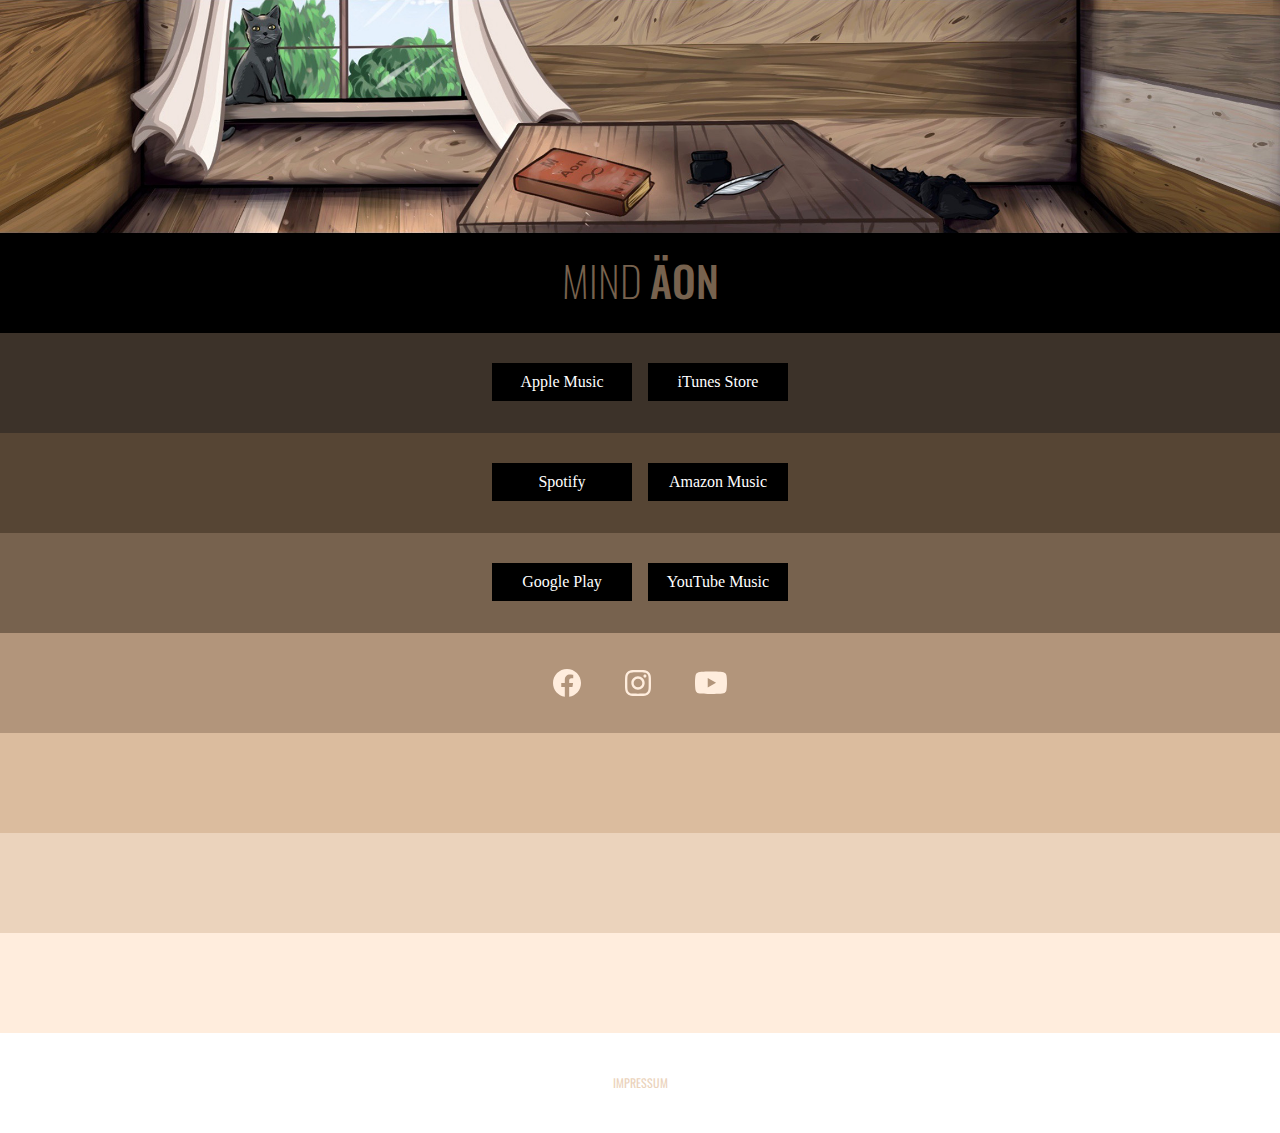
<file: index.html>
<!doctype html>
<meta charset="UTF-8">
<meta name="viewport" content="initial-scale=1, width=device-width, viewport-fit=cover">
<meta name="description" content="Die offizielle Homepage von Bright Phoenix &amp; Mind."/>

<title>Bright Phoenix &amp; Mind</title>

<link href="assets/style.css" rel="stylesheet">
<link href="https://fonts.googleapis.com/css?family=Oswald:200,400,500&display=swap" rel="stylesheet">

<div>
  <img class="banner" src="assets/banner.jpg">

  <div class="one">
    <h1>
      MIND
      <span class="byline">&Auml;ON</span>
    </h1>
  </div>

  <div class="two">
    <ul>
      <a href="https://music.apple.com/de/album/%C3%A4on-single/1470193820">
        <li class="button applemusic">
          Apple Music
        </li>
      </a>

      <a href="https://music.apple.com/de/album/%C3%A4on-single/1470193820?app=itunes">
        <li class="button itunes">
          iTunes Store
        </li>
      </a>
  </div>

  <div class="three">
    <ul>
      <a href="https://open.spotify.com/track/0jD0izJSoMlOLcezXqTf0b?si=UgFSJ1mbQCWCZMN5BzPCSQ">
        <li class="button spotify">
          Spotify
        </li>
      </a>

      <a href="https://www.amazon.de/Äon-Mind/dp/B07TLS3VMR/ref=mp_s_a_1_1?keywords=mind+äon&qid=1562231434&s=gateway&sr=8-1">
        <li class="button amazon">
          Amazon Music
        </li>
      </a>
  </div>

  <div class="four">
    <ul>
      <a href="https://play.google.com/store/music/album/Mind_Äon?id=Bairlspepqjdfolqjentczxirny&hl=de">
        <li class="button google">
          Google Play
        </li>
      </a>

      <a href="https://music.youtube.com/watch?v=6DsYD_Dlc_8&feature=share">
        <li class="button youtube">
          YouTube Music
        </li>
      </a>
  </div>

  <div class="five">
    <a href="https://facebook.com/BrightPhoenixandMind/">
      <svg class="social" xmlns="http://www.w3.org/2000/svg" width="28" height="28" viewBox="0 0 28 28">
        <path fill-rule="evenodd" d="M28,14 C28,6.26800781 21.7319922,0 14,0 C6.26800781,0 0,6.26800781 0,14 C0,20.9878047 5.11959766,26.7796484 11.8125,27.8299219 L11.8125,18.046875 L8.2578125,18.046875 L8.2578125,14 L11.8125,14 L11.8125,10.915625 C11.8125,7.406875 13.9026016,5.46875 17.1005078,5.46875 C18.6322227,5.46875 20.234375,5.7421875 20.234375,5.7421875 L20.234375,9.1875 L18.4690078,9.1875 C16.7298633,9.1875 16.1875,10.2666758 16.1875,11.3738242 L16.1875,14 L20.0703125,14 L19.4496094,18.046875 L16.1875,18.046875 L16.1875,27.8299219 C22.8804023,26.7796484 28,20.9878047 28,14"/>
      </svg>
    </a>

    <a href="https://www.instagram.com/bpmoffiziell/">
      <svg class="social" xmlns="http://www.w3.org/2000/svg" width="26" height="26" viewBox="0 0 26 26">
        <g fill-rule="evenodd">
          <path d="M12.9959246,0.00820238095 C9.4664246,0.00820238095 9.02385714,0.0231626984 7.63770635,0.0864087302 C6.25444444,0.1495 5.30972619,0.369210317 4.48309127,0.690496032 C3.62849603,1.02256349 2.90374603,1.46693651 2.18121429,2.18941667 C1.45873413,2.91194841 1.01436111,3.63669841 0.682293651,4.49129365 C0.361007937,5.31792857 0.141297619,6.26264683 0.0782063492,7.64590873 C0.0149603175,9.03205952 0,9.47462698 0,13.004127 C0,16.5335754 0.0149603175,16.9761429 0.0782063492,18.3622937 C0.141297619,19.7455556 0.361007937,20.6902738 0.682293651,21.5169087 C1.01436111,22.371504 1.45873413,23.096254 2.18121429,23.8187857 C2.90374603,24.5412659 3.62849603,24.9856389 4.48309127,25.3177579 C5.30972619,25.6389921 6.25444444,25.8587024 7.63770635,25.9217937 C9.02385714,25.9850397 9.4664246,26 12.9959246,26 C16.525373,26 16.9679405,25.9850397 18.3540913,25.9217937 C19.7373532,25.8587024 20.6820714,25.6389921 21.5087063,25.3177579 C22.3633016,24.9856389 23.0880516,24.5412659 23.8105833,23.8187857 C24.5330635,23.096254 24.9774365,22.371504 25.3095556,21.5169087 C25.6307897,20.6902738 25.8505,19.7455556 25.9135913,18.3622937 C25.9768373,16.9761429 25.9917976,16.5335754 25.9917976,13.004127 C25.9917976,9.47462698 25.9768373,9.03205952 25.9135913,7.64590873 C25.8505,6.26264683 25.6307897,5.31792857 25.3095556,4.49129365 C24.9774365,3.63669841 24.5330635,2.91194841 23.8105833,2.18941667 C23.0880516,1.46693651 22.3633016,1.02256349 21.5087063,0.690496032 C20.6820714,0.369210317 19.7373532,0.1495 18.3540913,0.0864087302 C16.9679405,0.0231626984 16.525373,0.00820238095 12.9959246,0.00820238095 Z M12.9959246,2.34980159 C16.4659444,2.34980159 16.8769921,2.36305952 18.2473571,2.42558333 C19.5144444,2.48336111 20.2025675,2.6950754 20.6605079,2.87305159 C21.267123,3.10880556 21.7000437,3.39042063 22.1547857,3.84521429 C22.6095794,4.29995635 22.8911944,4.73287698 23.1269484,5.33949206 C23.3049246,5.79743254 23.5166389,6.48555556 23.5744167,7.75264286 C23.6369405,9.12300794 23.6501984,9.53405556 23.6501984,13.004127 C23.6501984,16.4741468 23.6369405,16.8851944 23.5744167,18.2555595 C23.5166389,19.5226468 23.3049246,20.2107698 23.1269484,20.6687103 C22.8911944,21.2753254 22.6095794,21.708246 22.1547857,22.1629881 C21.7000437,22.6177817 21.267123,22.8993968 20.6605079,23.1351508 C20.2025675,23.313127 19.5144444,23.5248413 18.2473571,23.582619 C16.8771984,23.6451429 16.4662024,23.6584008 12.9959246,23.6584008 C9.52559524,23.6584008 9.11465079,23.6451429 7.74444048,23.582619 C6.47735317,23.5248413 5.78923016,23.313127 5.33128968,23.1351508 C4.7246746,22.8993968 4.29175397,22.6177817 3.8370119,22.1629881 C3.38226984,21.708246 3.10060317,21.2753254 2.86484921,20.6687103 C2.68687302,20.2107698 2.47515873,19.5226468 2.41738095,18.2555595 C2.35485714,16.8851944 2.34159921,16.4741468 2.34159921,13.004127 C2.34159921,9.53405556 2.35485714,9.12300794 2.41738095,7.75264286 C2.47515873,6.48555556 2.68687302,5.79743254 2.86484921,5.33949206 C3.10060317,4.73287698 3.38221825,4.29995635 3.8370119,3.84521429 C4.29175397,3.39042063 4.7246746,3.10880556 5.33128968,2.87305159 C5.78923016,2.6950754 6.47735317,2.48336111 7.74444048,2.42558333 C9.11480556,2.36305952 9.52585317,2.34980159 12.9959246,2.34980159 L12.9959246,2.34980159 Z"/>
          <path d="M12.9959246 17.3360675C10.6034087 17.3360675 8.66393254 15.3965913 8.66393254 13.004127 8.66393254 10.6116111 10.6034087 8.67213492 12.9959246 8.67213492 15.3883889 8.67213492 17.3278651 10.6116111 17.3278651 13.004127 17.3278651 15.3965913 15.3883889 17.3360675 12.9959246 17.3360675zM12.9959246 6.33053571C9.31016667 6.33053571 6.32233333 9.31836905 6.32233333 13.004127 6.32233333 16.6898333 9.31016667 19.6776667 12.9959246 19.6776667 16.681631 19.6776667 19.6694643 16.6898333 19.6694643 13.004127 19.6694643 9.31836905 16.681631 6.33053571 12.9959246 6.33053571L12.9959246 6.33053571zM21.4926627 6.06687302C21.4926627 6.9281746 20.7944286 7.62635714 19.933127 7.62635714 19.071877 7.62635714 18.3736429 6.9281746 18.3736429 6.06687302 18.3736429 5.20557143 19.071877 4.5073373 19.933127 4.5073373 20.7944286 4.5073373 21.4926627 5.20557143 21.4926627 6.06687302"/>
        </g>
      </svg>
    </a>

    <a href="https://youtube.com/channel/UCkwGoeUpXQO5G4U7k_N60-A">
      <svg class="social" xmlns="http://www.w3.org/2000/svg" width="32" height="23" viewBox="0 0 32 23">
        <path fill-rule="evenodd" d="M12.7272727,16.0307273 L12.7272727,6.51472727 L21.0909091,11.2729091 L12.7272727,16.0307273 Z M31.3312727,3.52054545 C30.9632727,2.13472727 29.8789091,1.04345455 28.5021818,0.673090909 C26.0067273,0 16,0 16,0 C16,0 5.99327273,0 3.49781818,0.673090909 C2.12109091,1.04345455 1.03672727,2.13472727 0.668727273,3.52054545 C0,6.03218182 0,11.2727273 0,11.2727273 C0,11.2727273 0,16.5130909 0.668727273,19.0249091 C1.03672727,20.4107273 2.12109091,21.502 3.49781818,21.8725455 C5.99327273,22.5454545 16,22.5454545 16,22.5454545 C16,22.5454545 26.0067273,22.5454545 28.5021818,21.8725455 C29.8789091,21.502 30.9632727,20.4107273 31.3312727,19.0249091 C32,16.5130909 32,11.2727273 32,11.2727273 C32,11.2727273 32,6.03218182 31.3312727,3.52054545 L31.3312727,3.52054545 Z"/>
      </svg>
    </a>

  </div>

  <div class="six">
  </div>

  <div class="seven">
  </div>

  <div class="eight">
  </div>
  
  <div class="nine">
    <a href="imprint.html" class="footer">
      IMPRESSUM
    </a>
  </div>
</file>
<file: assets/style.css>
* {
	margin: 0;
	padding: 0;
  text-align: center;
}

body {
  font-family: 'Oswald', sans-serif;
}

h1 {
  font-weight: 200;
  color: #77624E;
  font-size: 42px;
  padding-top: 16px;
}

a {
  text-decoration: none;
	color: #B26F2E;
}

.banner {
	max-width: 100%;
	min-height: 100px;
	border: 0;
	padding: 0;
	margin: 0;
	display: block;
}

.button {
	margin: 30px 6px;
	width: 140px;
	background: black;
	display: inline-block;
	color: #fff;
	font-family: HelveticaNeue;
	vertical-align: middle;
	padding: 10px 0;
}

.applemusic:hover {
	color: #676DF9;
}

.itunes:hover {
	color: #EC6ACB;
}

.spotify:hover {
	color: #1DD760;
}

.amazon:hover {
	color: #01BCF4;
}

.google:hover {
	color: #BCBCBC;
}

.youtube:hover {
	color: #FF0000;
}

.byline {
  font-weight: 500;
}

.content {
	position: relative;
	width: 800px;
	margin: 120px auto 120px;
  left: 10%;
}

.footer {
	font-size: 12px;
  font-weight: 400;
  color: #EBD3BC;
	line-height: 100px;
}

.social {
	height: 100px;
	align: center;
	fill: #ffeddd;
  margin-left: 20px;
  margin-right: 20px;
}

.social:hover {
	fill: #fff;
}

.one {
  background-color: #000;
  height: 100px;
  width: 100%;
}

.two {
  background-color: #3C3229;
  height: 100px;
  width: 100%;
}

.three {
  background-color: #564534;
  height: 100px;
  width: 100%;
}

.four {
  background-color: #77624E;
  height: 100px;
  width: 100%;
}

.five {
  background-color: #B2957B;
  height: 100px;
  width: 100%;
}

.six {
  background-color: #DBBC9E;
  height: 100px;
  width: 100%;
}

.seven {
  background-color: #EBD3BC;
  height: 100px;
  width: 100%;
}

.eight {
  background-color: #FFEDDD;
  height: 100px;
  width: 100%;
}

.nine {
  background-color: #fff;
  height: 100px;
  width: 100%;
}

.legal {
	text-align: left;
	font-weight: 200;
	font-size: 18px;
	line-height: 26px;
}
</file>
